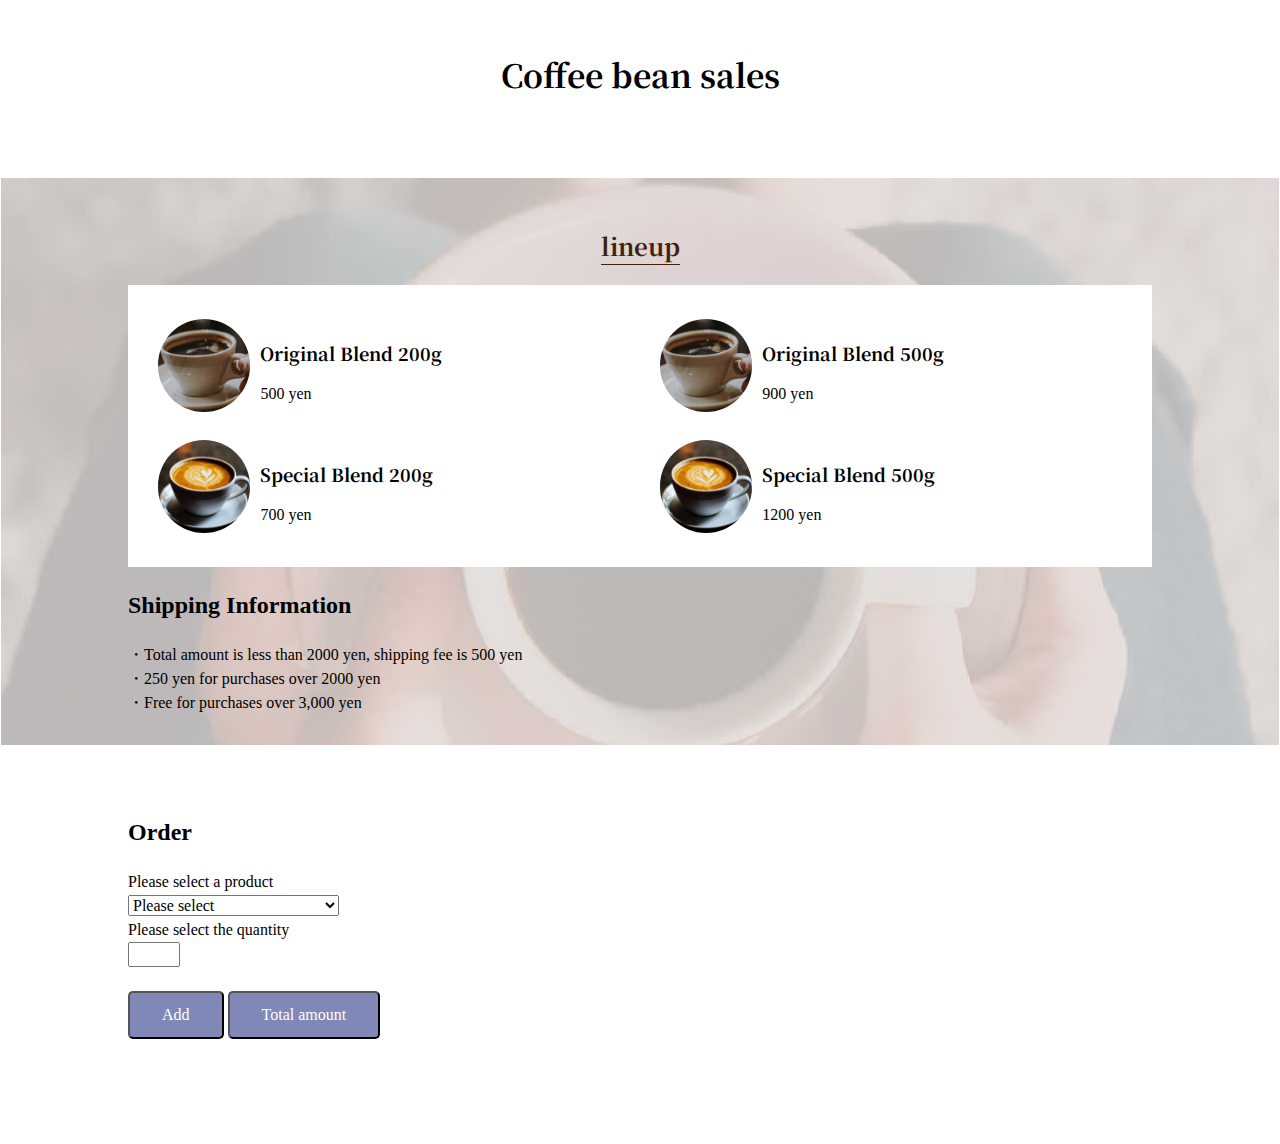
<file: sale.html>
<!DOCTYPE html>
<html>
  <head>
    <title>DIC cafe</title>
    <link href="css/normalize.css" rel="stylesheet">
    <link href="css/sale.css" rel="stylesheet">
    <link href="https://fonts.googleapis.com/css2?family=Noto+Serif+JP:wght@400;700&display=swap" rel="stylesheet">
  </head>
  <body>
    <section class="section_inner">
      <div class="section_title">
        <h1>Coffee bean sales</h1>
      </div>
    </section>

    <section class="section_inner menu_section">
      <div class="center">
        <h1 class="menu_title">lineup</h1>
      </div>
      <ul class="menu_list coffee_menu">
        <li class="caffee_menu_list_item">
          <div class="caffee_menu_content">
            <h2 class="menu_item_title">Original Blend 200g</h2>
            <p class="caffee_menu_price">500 yen</p>
          </div>
          <img src="images/sample_cafe1.jpg" class="caffee_menu_image">
        </li>
        <li class="caffee_menu_list_item">
          <div class="caffee_menu_content">
            <h2 class="menu_item_title">Original Blend 500g</h2>
            <p class="caffee_menu_price">900 yen</p>
          </div>
          <img src="images/sample_cafe1.jpg" class="caffee_menu_image">
        </li>
        <li class="caffee_menu_list_item">
          <div class="caffee_menu_content">
            <h2 class="menu_item_title">Special Blend 200g</h2>
            <p class="caffee_menu_price">700 yen</p>
          </div>
          <img src="images/sample_cafe3.jpg" class="caffee_menu_image">
        </li>
        <li class="caffee_menu_list_item">
          <div class="caffee_menu_content">
            <h2 class="menu_item_title">Special Blend 500g</h2>
            <p class="caffee_menu_price">1200 yen</p>
          </div>
          <img src="images/sample_cafe3.jpg" class="caffee_menu_image">
        </li>
      </ul>
      <h2>Shipping Information</h2>
      <ul>
        <li>・Total amount is less than 2000 yen, shipping fee is 500 yen</li>
        <li>・250 yen for purchases over 2000 yen</li>
        <li>・Free for purchases over 3,000 yen</li>
      </ul>
    </section>

    <section class="section_inner">
      <h2>Order</h2>
      <form>
        <p>Please select a product</p>
        <div>
          <select id="product" required>
            <option hidden value="0">Please select</option>
            <option value="500">Original Blend 200g 500 yen</option>
            <option value="900">Original Blend 500g 900 yen</option>
            <option value="700">Special Blend 200g 700 yen</option>
            <option value="1200">Special Blend 500g 1200 yen</option>
          </select>
          <p>Please select the quantity</p>
          <input type="number" min="1" max="5" id="number" required>
        </div>
        <br>
        <input type="button" class="btn" value="Add" onclick="add()">
        <input type="button" class="btn" value="Total amount" onclick="calc()">
      </form>
    </section>
    <script type="text/javascript" src="js/sale.js"></script>
  </body>
</html>
</file>
<file: css/sale.css>
html {
    height: 100%;
  }
  body {
    position: relative;
    padding-bottom: 75px;
    min-height: 100%;
  }
  .center {
    text-align: center;
  }
  .section_inner {
    padding: 50px 10% 30px;
  }
  .section_title {
    font-family: 'Noto Serif JP', serif;
    text-align: center;
    margin-bottom: 50px;
  }
  .menu_section {
    background: url("../images/sample_menu_bg.jpg") no-repeat bottom;
    background-attachment: fixed;
  }
  .menu_title {
    display: inline-block;
    font-family: 'Noto Serif JP', serif;
    text-align: center;
    font-size: 1.5rem;
    color: #42210b;
    border-bottom: solid #42210b 1px;
    margin-bottom: 20px;
  }
  .menu_list {
    display: flex;
    justify-content: space-between;
    flex-wrap: wrap;
    padding-bottom: 50px;
  }
  .recommended_menu_item {
    width: 49%;
    display: flex;
    flex-direction: row-reverse;
    box-shadow: 2px 2px 5px rgba(0,0,0,0.4);;
  }
  .menu_item_title {
    font-size: 18px;
    font-family: 'Noto Serif JP', serif;
  }
  .coffee_menu {
    background: #fff;
    padding: 20px;
  }
  .caffee_menu_list_item {
    width: 49%;
    display: flex;
    flex-direction: row-reverse;
    align-items: center;
    padding: 10px;
  }
  .caffee_menu_image {
    width: 20%;
    border-radius: 50%;
  }
  .caffee_menu_content {
    width: 80%;
    padding: 10px;
  }
  .btn {
    display: inline-block;
    padding: .8rem 2rem;
    z-index: 10;
    text-align: center;
    border-radius: 5px;
    background: rgba(127,136,182,1);
    color: white;
  }
</file>
